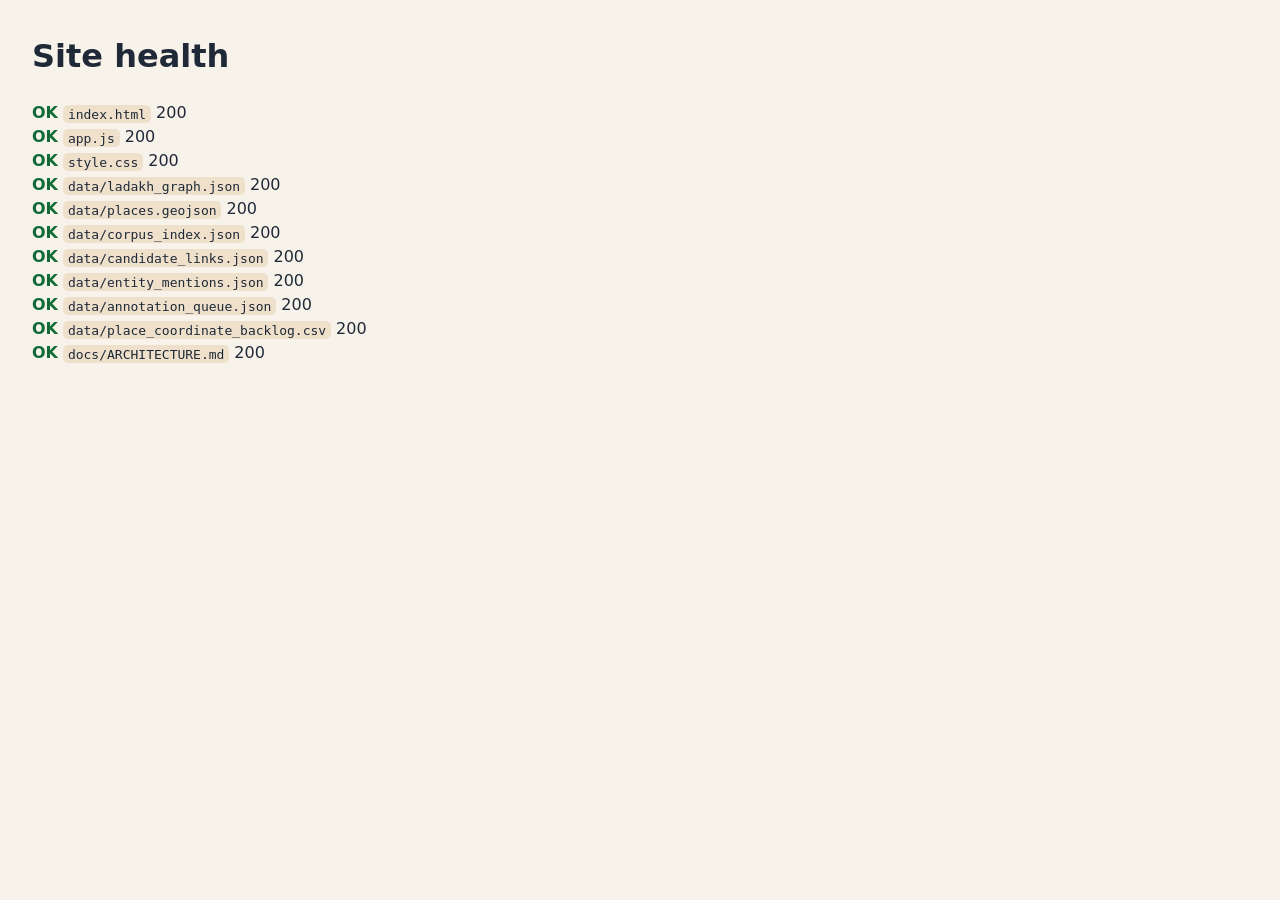
<file: site-health.html>
<!DOCTYPE html><html lang="en"><head><meta charset="utf-8"><meta name="viewport" content="width=device-width,initial-scale=1"><title>Ladakh Relations Site Health</title><style>body{font-family:system-ui;margin:2rem;line-height:1.5;background:#f7f3ea;color:#1f2937}.ok{color:#126b36;font-weight:800}.bad{color:#a21c1c;font-weight:800}code{background:#eee0cb;padding:.1rem .3rem;border-radius:5px}</style></head><body><h1>Site health</h1><div id="out">Checking…</div><script>const files=['index.html','app.js','style.css','data/ladakh_graph.json','data/places.geojson','data/corpus_index.json','data/candidate_links.json','data/entity_mentions.json','data/annotation_queue.json','data/place_coordinate_backlog.csv','docs/ARCHITECTURE.md'];Promise.all(files.map(async f=>{try{const r=await fetch(f,{cache:'no-store'});return {f,ok:r.ok,status:r.status}}catch(e){return {f,ok:false,status:e.message}}})).then(rows=>{out.innerHTML=rows.map(r=>`<div><span class="${r.ok?'ok':'bad'}">${r.ok?'OK':'FAIL'}</span> <code>${r.f}</code> ${r.status}</div>`).join('')})</script></body></html>
</file>
